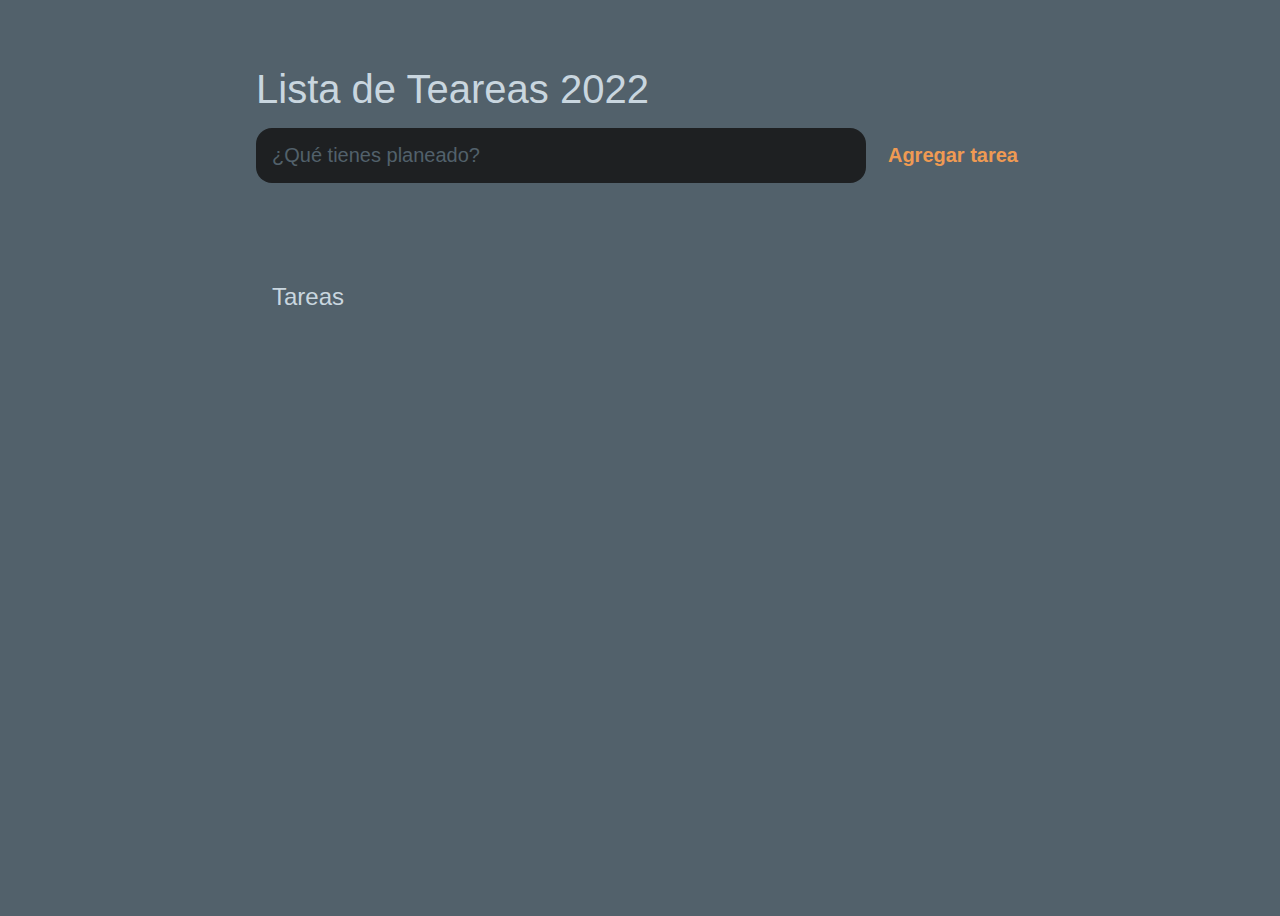
<file: crudApp/index.html>
<!DOCTYPE html>
<html lang="en">
<head>
    <meta charset="UTF-8">
    <meta http-equiv="X-UA-Compatible" content="IE=edge">
    <meta name="viewport" content="width=device-width, initial-scale=1.0">
    <title>Lista de Tareas</title>
    <link rel="stylesheet" href="style.css">
</head>
<body>
    <header>
        <h1>Lista de Teareas 2022</h1>
        <form id="nuevoFormularioTarea">
            <input 
                type="text"
                id="entradaNuevaTarea"
                placeholder="¿Qué tienes planeado?"/>
            <input 
                type="submit"
                id="enviarNuevaTarea"
                value="Agregar tarea"/>
        </form>
    </header>

    <main>
        <section class="listaDeTareas">
            <h2>Tareas</h2>

            <div id="tareas">

                <!-- <div class="tarea">
                    <input 
                        type="text"
                        class="texto"
                        value="Mi tarea"
                        readonly
                    />
                </div>
                <div class="acciones">
                    <button class="editar">Editar</button>
                    <button class="borrar">Borrar</button>
                </div> -->

            </div>
        </section>

    </main>
    
    <script src="main.js"></script>
    
</body>
</html>
</file>
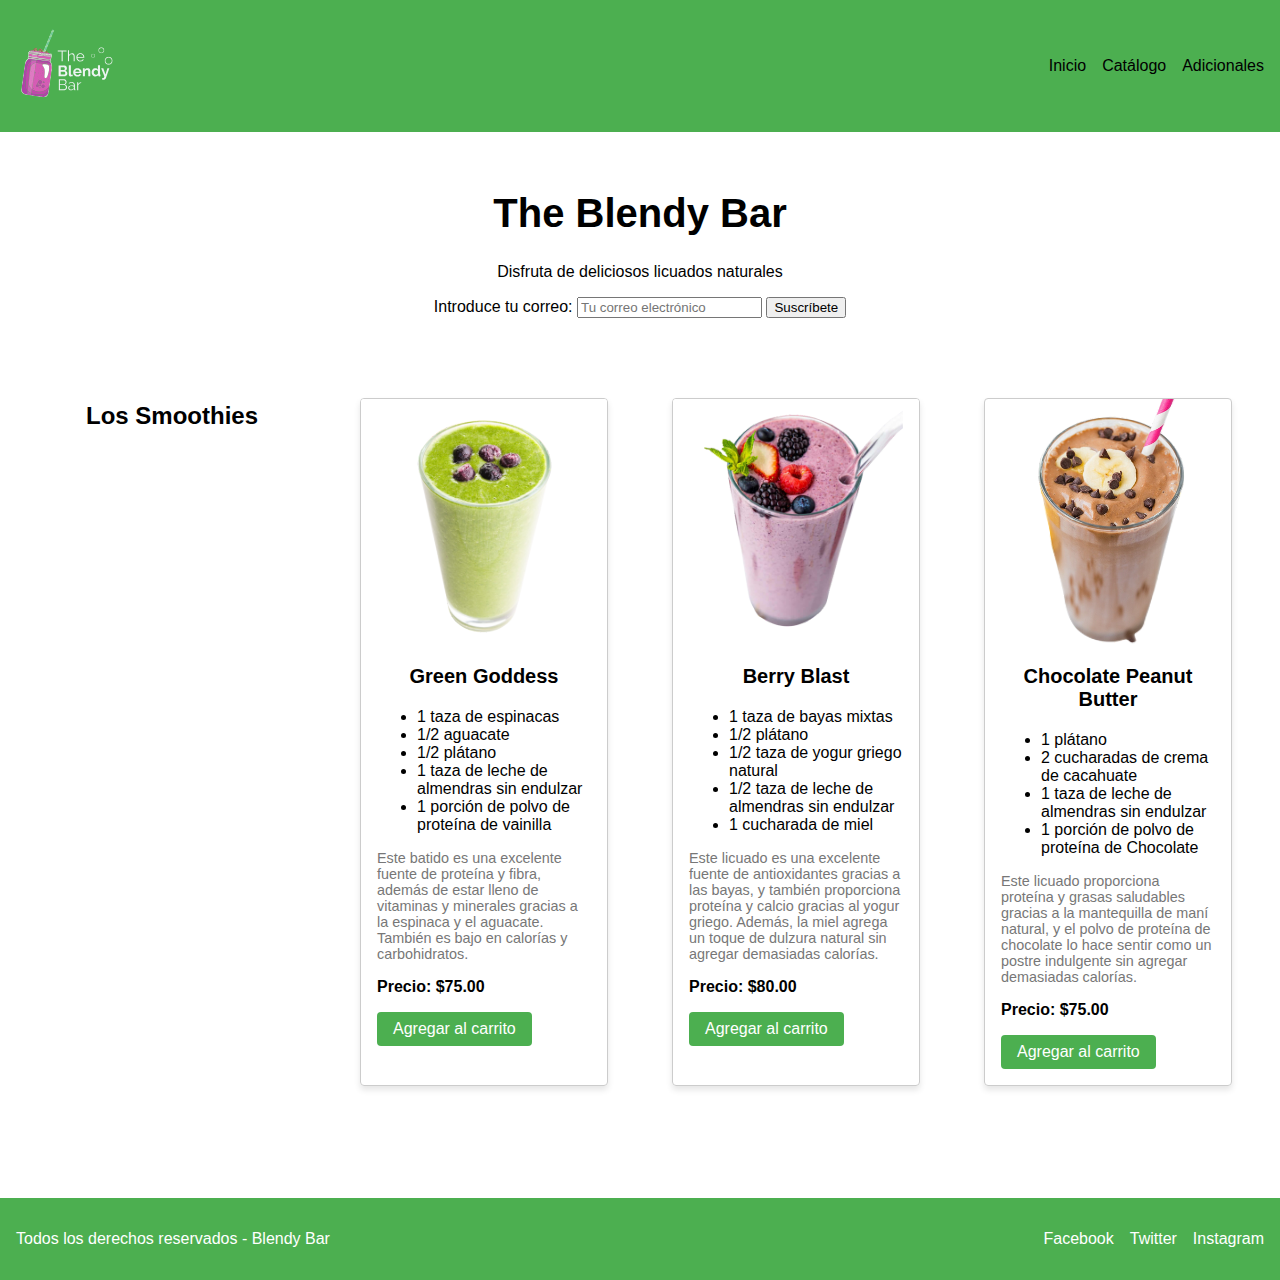
<file: ProyectoLandingPage/index.html>
<!DOCTYPE html>
<html lang="es">

<head>
  <meta charset="UTF-8">
  <meta name="viewport" content="width=device-width, initial-scale=1.0">
  <title>Blendy Bar</title>
  <link rel="stylesheet" href="styles.css">
</head>

<body>
  <header>
    <nav>
      <img src="images/TheBlendyBarLogo.svg " alt="Logo de Blendy Bar">
      <ul>
        <li><a href="#jumbotron">Inicio</a></li>
        <li><a href="#catalogo">Catálogo</a></li>
        <li><a href="#adicionales">Adicionales</a></li>
      </ul>
    </nav>
  </header>

  <section id="jumbotron">
    <h1>The Blendy Bar</h1>
    <p>Disfruta de deliciosos licuados naturales</p>
    <form>
      <label for="email">Introduce tu correo:</label>
      <input type="email" id="email" name="email" placeholder="Tu correo electrónico">
      <button type="submit">Suscríbete</button>
    </form>
  </section>

  <section id="catalogo">
    <h2>Los Smoothies</h2>
    <div class="card">
      <img src="images/GreenGoddess.svg" alt="GreenSmoothieImage" class="card-img">
      <div class="card-body">
        <h3 class="card-title">Green Goddess</h3>
        <ul>
          <li>1 taza de espinacas</li>
          <li>1/2 aguacate</li>
          <li>1/2 plátano</li>
          <li>1 taza de leche de almendras sin endulzar</li>
          <li> 1 porción de polvo de proteína de vainilla</li>
        </ul>
        <p class="card-description">Este batido es una excelente fuente de proteína y fibra, además de estar lleno de
          vitaminas y minerales gracias a la espinaca y el aguacate. También es bajo en calorías y carbohidratos.</p>
        <p class="card-price">Precio: $75.00</p>
        <button class="card-button">Agregar al carrito</button>
      </div>
    </div>

    <div class="card">
      <img src="images/BerryBlast.svg" alt="GreenSmoothieImage" class="card-img">
      <div class="card-body">
        <h3 class="card-title">Berry Blast</h3>
        <ul>
          <li>1 taza de bayas mixtas</li>
          <li>1/2 plátano</li>
          <li>1/2 taza de yogur griego natural</li>
          <li>1/2 taza de leche de almendras sin endulzar</li>
          <li>1 cucharada de miel</li>
        </ul>
        <p class="card-description">Este licuado es una excelente fuente de antioxidantes gracias a las bayas, y también
          proporciona proteína y calcio gracias al yogur griego. Además, la miel agrega un toque de dulzura natural sin
          agregar demasiadas calorías.</p>
        <p class="card-price">Precio: $80.00</p>
        <button class="card-button">Agregar al carrito</button>
      </div>
    </div>

    <div class="card">
      <img src="images/ChocolatePeanutButter.svg" alt="GreenSmoothieImage" class="card-img">
      <div class="card-body">
        <h3 class="card-title">Chocolate Peanut Butter</h3>
        <ul>
          <li>1 plátano</li>
          <li> 2 cucharadas de crema de cacahuate</li>
          <li>1 taza de leche de almendras sin endulzar</li>
          <li> 1 porción de polvo de proteína de Chocolate</li>
        </ul>
        <p class="card-description">Este licuado proporciona proteína y grasas saludables gracias a la mantequilla de
          maní natural, y el polvo de proteína de chocolate lo hace sentir como un postre indulgente sin agregar
          demasiadas calorías.</p>
        <p class="card-price">Precio: $75.00</p>
        <button class="card-button">Agregar al carrito</button>
      </div>
    </div>

    <!-- Repite el div de "producto" para cada producto que quieras mostrar -->
  </section>

  <section id="adicionales">
    <!-- Aquí puedes agregar información adicional que quieras mostrar -->
  </section>
  <footer>
    <p>Todos los derechos reservados - Blendy Bar</p>
    <div class="redes-sociales">
      <a href="#">Facebook</a>
      <a href="#">Twitter</a>
      <a href="#">Instagram</a>
    </div>
  </footer>
</body>

</html>
</file>
<file: crudApp/style.css>
* {
    box-sizing: border-box;
    mask-origin: 0;
    font-family: Arial, Helvetica, sans-serif;
}

body {
    display: flex;
    flex-direction: column;
    min-height: 100vh;
    background-color: #52616B;
    color: #F0F5F9;
}

/* Maintiene todo centrado */
header {
    padding: 2rem 1rem;
    max-width: 800px;
    width: 100%;
    margin: 0 auto;
}

header h1 {
    font-size: 2.5rem;
    font-weight: 300;
    color: #C9D6DF;
    margin-bottom: 1rem;
}

#nuevoFormularioTarea {
    display: flex;
}

input, button {
    appearance: none;
    border: none;
    outline: none;
    background: none;
}

#entradaNuevaTarea {
    flex: 1 1 0%;
    color: #F0F5F9;
    background-color: #1E2022;
    padding: 1rem;
    border-radius: 1rem;
    margin-right: 1rem;
    font-size: 1.25rem;
}

#entradaNuevaTarea::placeholder {
    color: #52616B;
}

#enviarNuevaTarea {
    color: #EF9A53;
    font-size: 1.25rem;
    font-weight: 700;
    cursor: pointer;
    transition: 0.4s;
}

#enviarNuevaTarea:hover { opacity: 0.6;}
#enviarNuevaTarea:active {
    color: #F5F5F5;
}

main {
    padding: 2rem 1rem;
    max-width: 800px;
    width: 100%;
    margin: 0 auto;
}

.listaDeTareas {
    padding: 1rem;
}

.listaDeTareas h2 {
    font-size: 1.5rem;
    font-weight: 300;
    color: #C9D6DF;
    margin-bottom: 1rem;
}

.tarea {
    display: flex;
    justify-content: space-between;
    background-color: #1E2022;
    padding: 1rem;
    border-radius: 1rem;
    margin-bottom: 1rem;

}

.contenido {
    flex: 1 1 0%;
}

.texto {
    color: #C9D6DF;
    font-size: 1rem;
    width: 100%;
    transition: 0.4s;
}

.texto:not(:read-only) {
    color: #EF9A53;
} 

.acciones {
    margin: 0 -0.5rem; 
}

.acciones button {
    cursor: pointer;
    margin: 0 0.5rem;
    font-size: 1rem;
    font-weight: 700;
    text-transform: uppercase;
    transition: 0.4s;

}

.acciones button:hover { opacity: 0.6;}
.acciones button:active {
    color: #F5F5F5;
}

.editar { color: #52616B }
.borrar { color: #F05454 }
</file>
<file: ProyectoLandingPage/styles.css>
/* Estilos generales */
body {
    font-family: Arial, sans-serif;
    margin: 0;
    padding: 0;
}

a {
    text-decoration: none;
    color: inherit;
}

/* Header y Nav */
header {
    background-color: #4CAF50;
    padding: 1rem;
}

nav {
    display: flex;
    justify-content: space-between;
    align-items: center;
}

nav ul {
    list-style: none;
    display: flex;
    margin: 0;
    padding: 0;
}

nav li {
    margin-left: 1rem;
}

/* Jumbotron */
#jumbotron {
    background-color: #FFFFFF;
    padding: 2rem;
    text-align: center;
}

#jumbotron h1 {
    font-size: 2.5rem;
}

/* Catálogo */
#catalogo {
    display: grid;
    grid-template-columns: repeat(auto-fit, minmax(250px, 1fr));
    gap: 2rem;
    padding: 2rem;
}

#catalogo h2{
    text-align: center;
}

.card {
    border: 1px solid #ccc;
    border-radius: 4px;
    max-width: 300px;
    margin: 1rem;
    box-shadow: 0 4px 6px rgba(0, 0, 0, 0.1);
    transition: box-shadow 0.3s ease-in-out;
  }
  
  .card:hover {
    box-shadow: 0 8px 12px rgba(0, 0, 0, 0.2);
  }
  
  .card-img {
    width: 100%;
    height: auto;
    object-fit: cover;
    border-top-left-radius: 4px;
    border-top-right-radius: 4px;
  }
  
  .card-body {
    padding: 1rem;
  }
  
  .card-title {
    margin-top: 0;
    font-size: 1.25rem;
    text-align: center;
  }
  
  .card-description {
    font-size: 0.9rem;
    color: #777;
  }
  
  .card-price {
    font-size: 1rem;
    font-weight: bold;
    
  }
  
  .card-button {
    background-color: #4CAF50;
    border: none;
    border-radius: 4px;
    color: white;
    padding: 0.5rem 1rem;
    text-align: center;
    text-decoration: none;
    display: inline-block;
    font-size: 1rem;
    cursor: pointer;
    transition: background-color 0.3s ease-in-out;
  }
  
  .card-button:hover {
    background-color: #45a049;
  }
  

/* Adicionales */
#adicionales {
    padding: 2rem;
}

/* Footer */
footer {
    background-color: #4CAF50;
    color: white;
    display: flex;
    justify-content: space-between;
    align-items: center;
    padding: 1rem;
}

.redes-sociales {
    display: flex;
    list-style: none;
    margin: 0;
    padding: 0;
}

.redes-sociales a {
    margin-left: 1rem;
}

/* Responsive Web Design - Media Queries */
@media screen and (max-width: 768px) {

    /* Ajustes para pantallas pequeñas (tablets y smartphones) */
    nav ul {
        flex-direction: column;
        background-color: #4CAF50;
        position: absolute;
        top: 100%;
        left: 0;
        right: 0;
        display: none;
    }

    nav ul li {
        margin: 0;
    }

    nav ul li a {
        padding: 1rem;
    }

    nav:hover ul {
        display: flex;
    }
}
</file>
